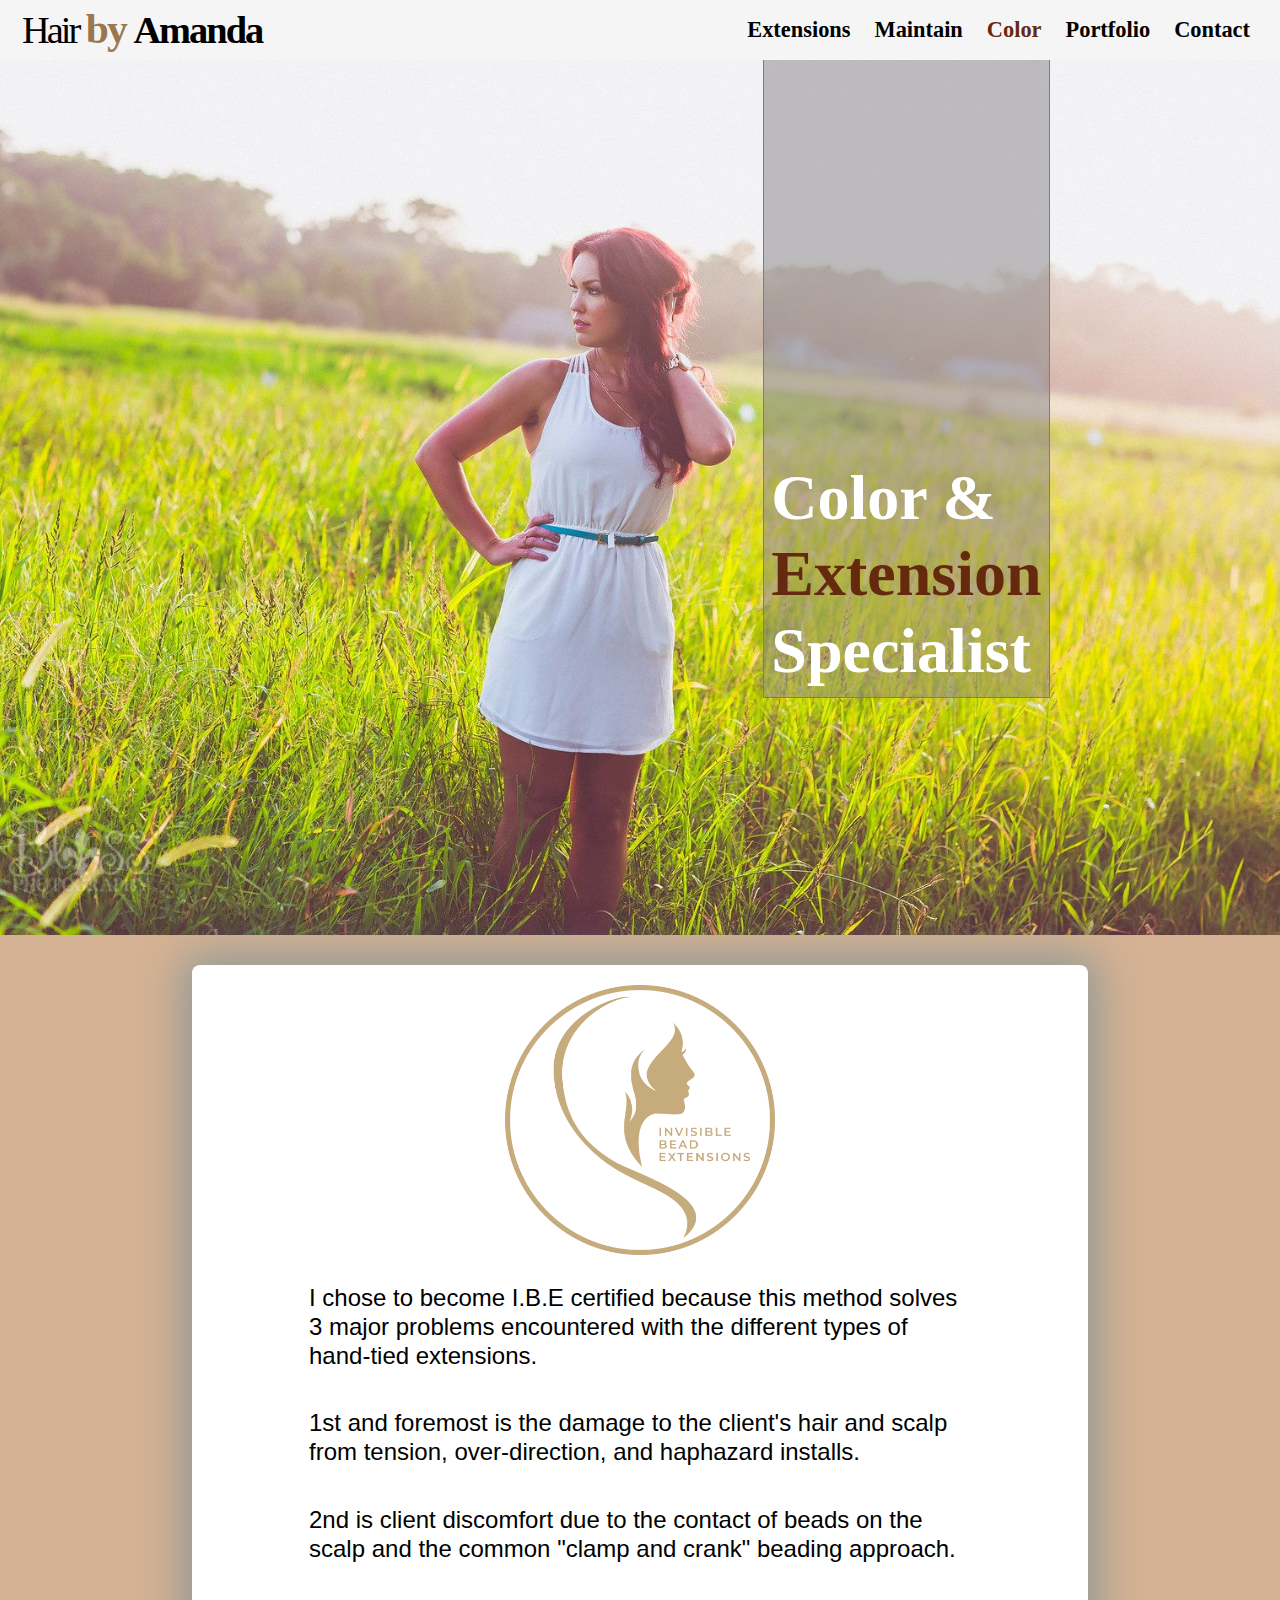
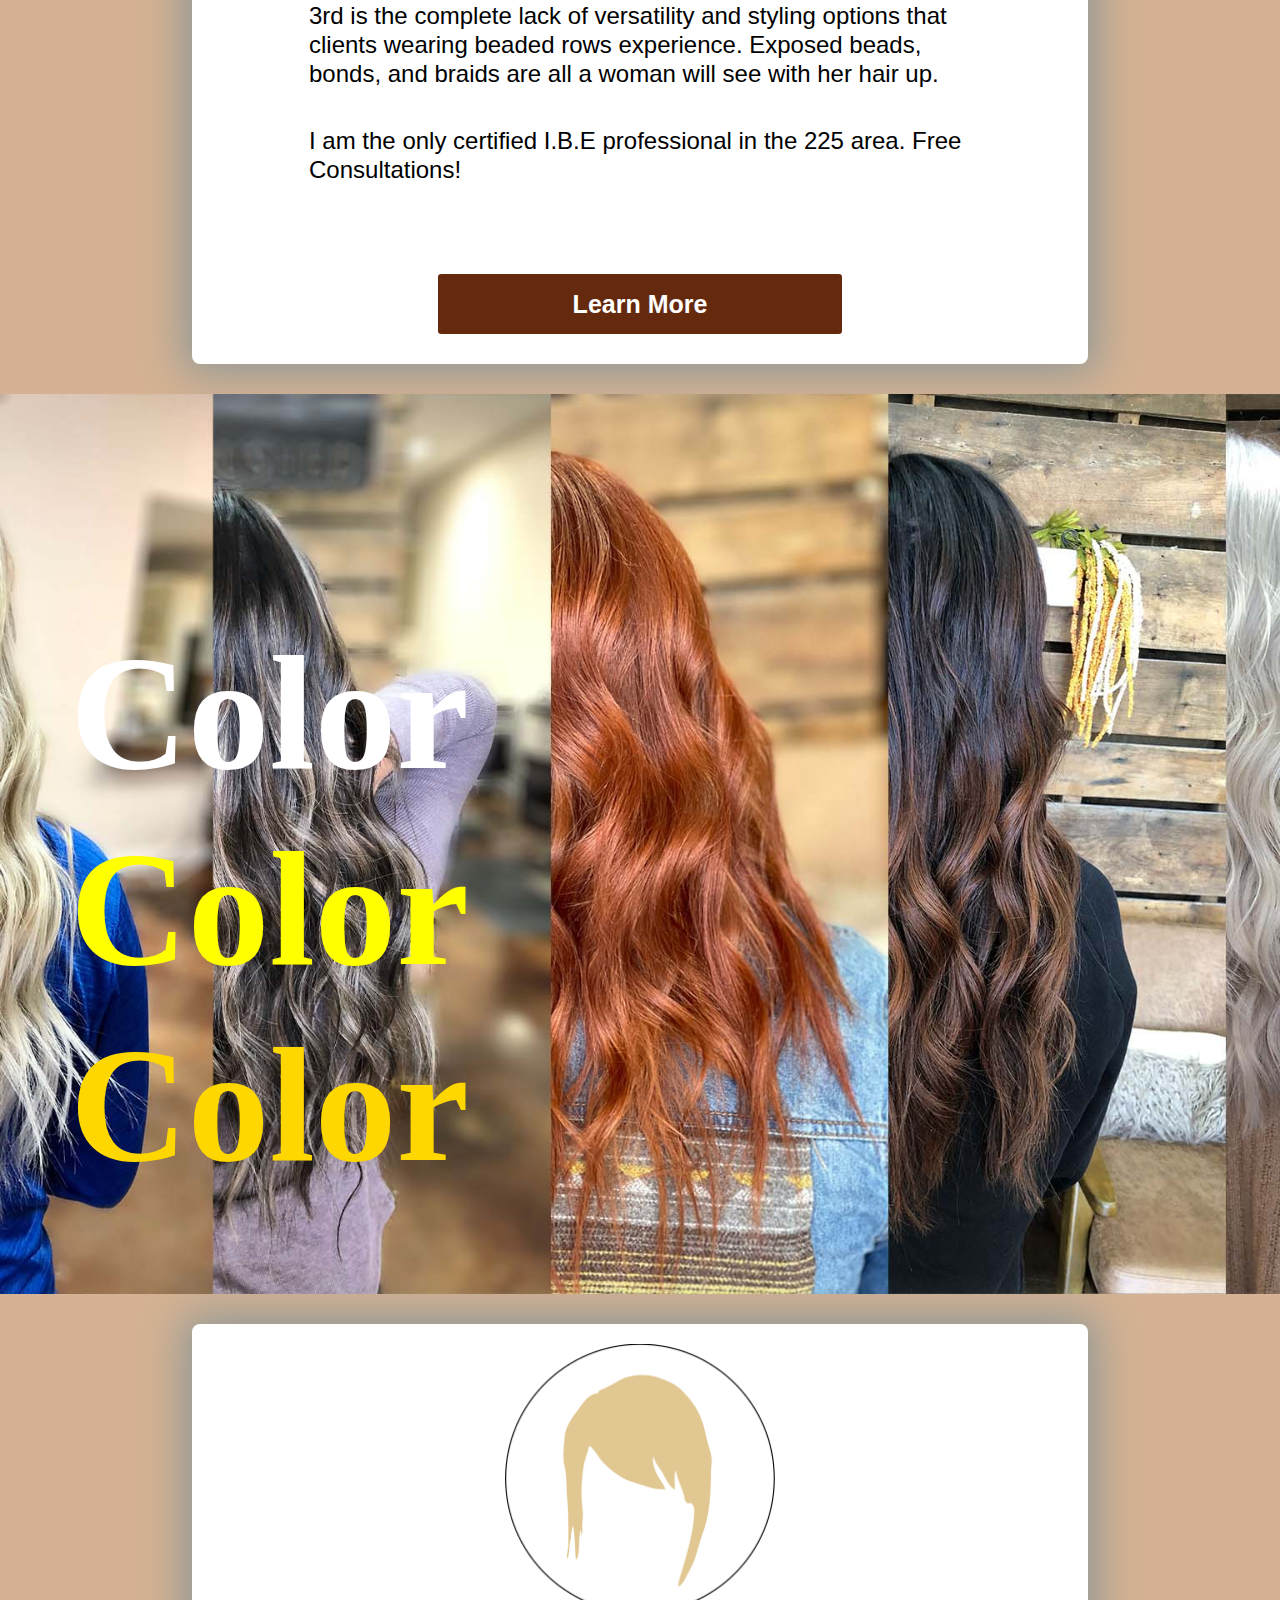
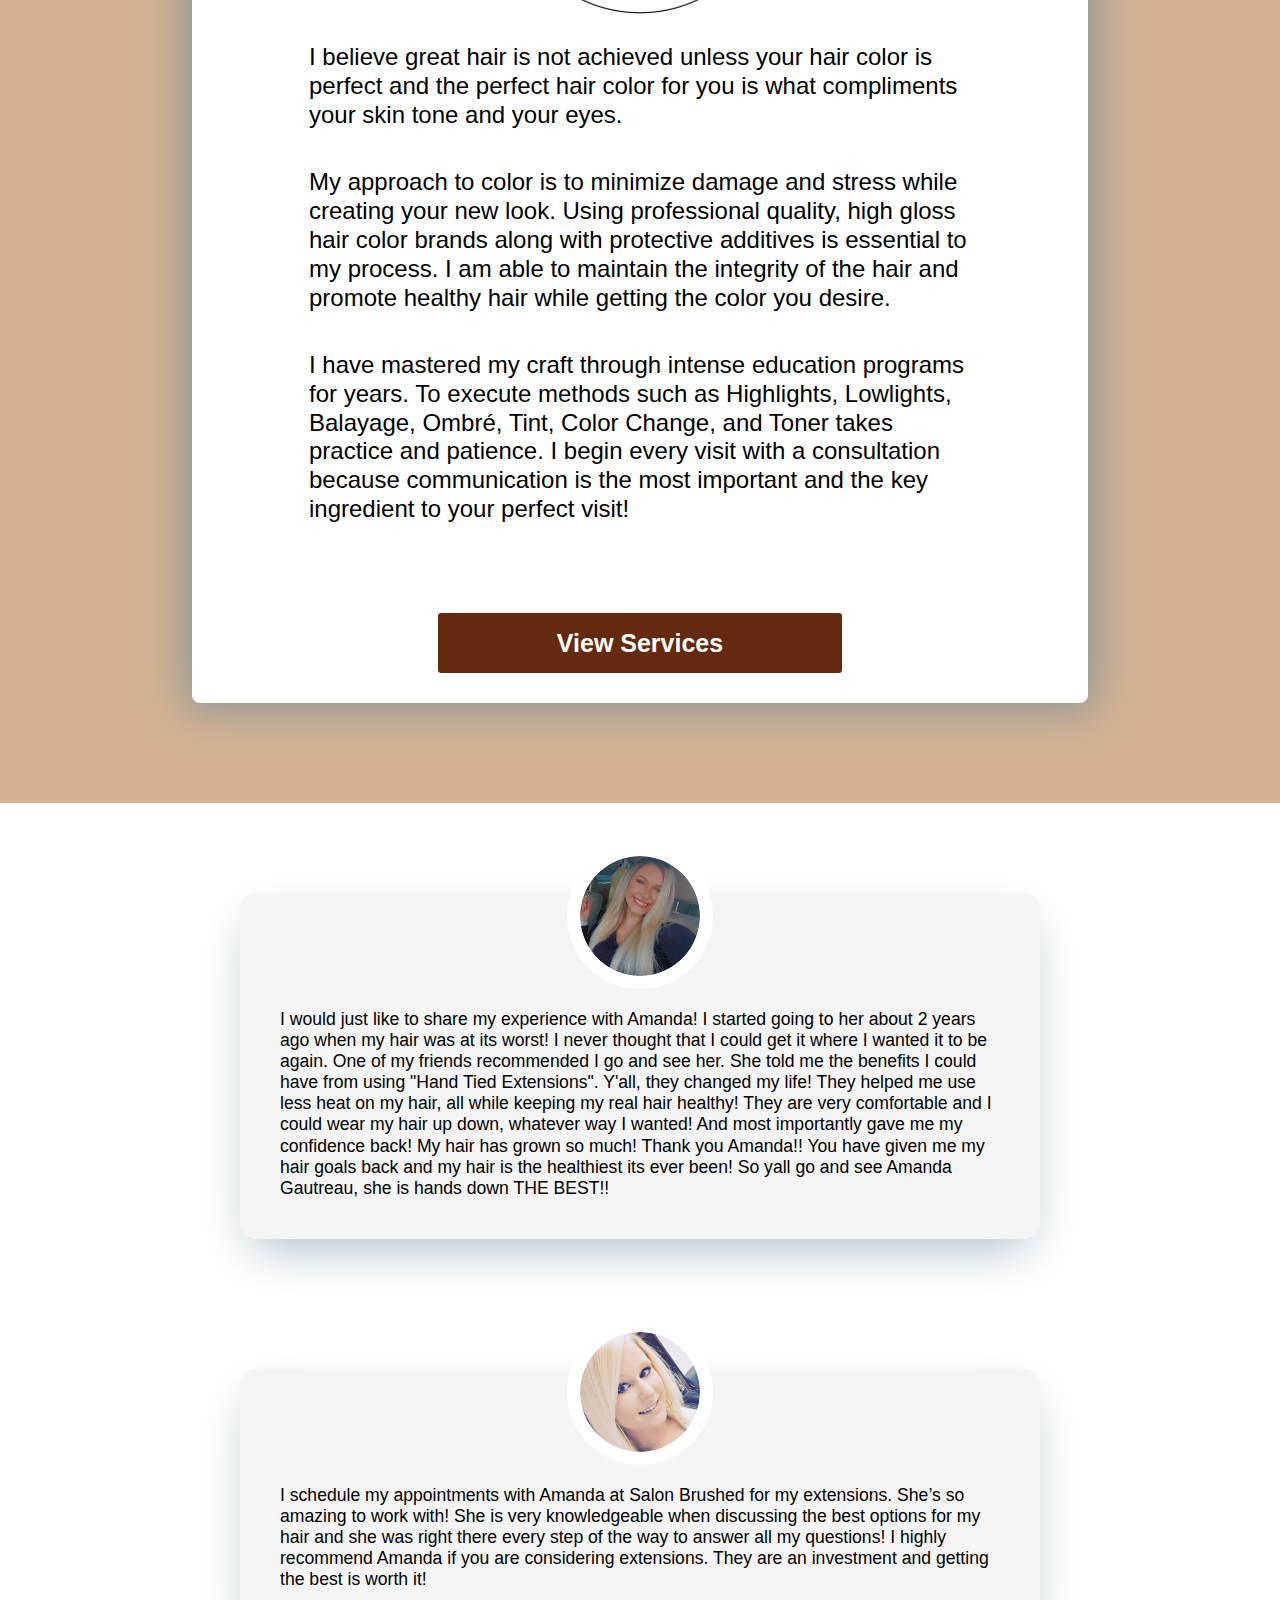
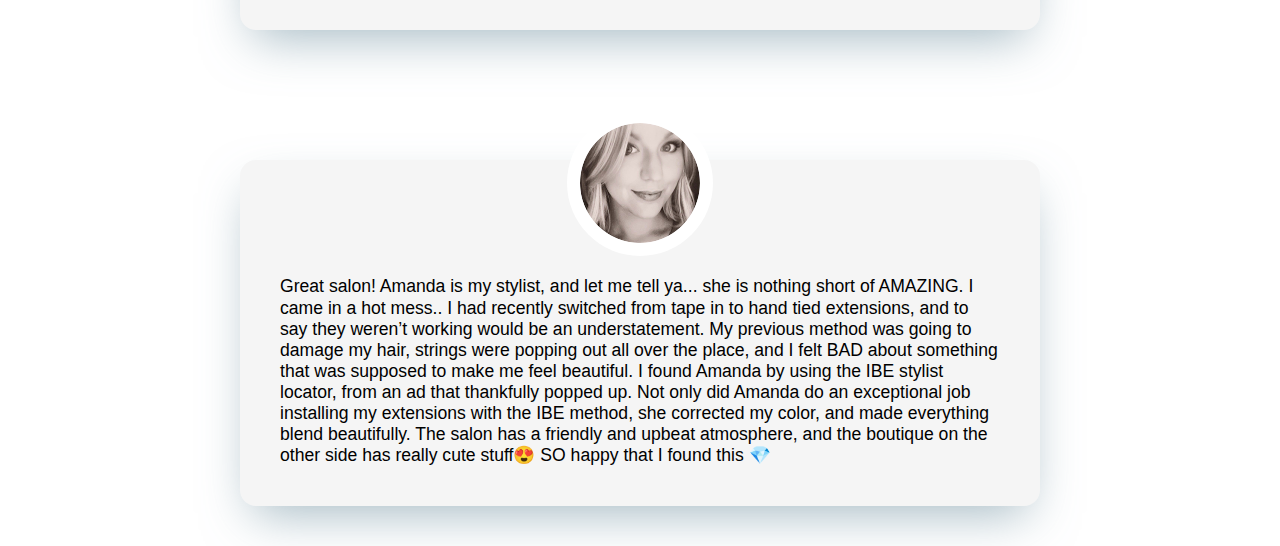
<file: index.html>
<!DOCTYPE html>
<html lang="en">
<head>
  <meta charset="UTF-8">
  <meta name="viewport" content="width=device-width, initial-scale=1.0">
  <title>Hair by Amanda Home</title>
  <link rel="stylesheet" media="screen and (min-width: 1001px)" href="widescreen.css">
  <link rel="stylesheet" media="screen and (max-width: 1000px)" href="smallscreen.css">
</head>
<body>
  <div class="navigation-bar">
    <div id="logo-text">
      <span id="hair-text">Hair</span>
      <span id="by-text"> by</span>
      <span id="name-text"> Amanda</span>
    </div>
    <!--This is hidden in smallscreen.css-->
    <div class="wide_drop-down_module">
      <ul id="wide_drop-down-links">
        <li><a href="./extensionsLink/extensions.html">Extensions</a></li>
        <li><a href="./maintain/maintain.html">Maintain</a></li> 
        <li ><a style="color: #652a0e;" href="./color/color.html">Color</a></li>
        <li><a href="./portfolio/portfolio.html">Portfolio</a></li>
        <li><a href="./contact/contact.html">Contact</a></li> 
      </ul>
    </div>
     <!--End of hidden-->
    <div id="drop-down-menu" onclick="activate()">
      <div id="drop-down-lines"></div>
      <div id="drop-down-line-middle"></div>
      <div id="drop-down-lines"></div>
    </div>
    <div id="drop-down_open-x-shape" onclick="deActivate()">
      <div id="diagnal-line-one">
        <div id="diagnal-line-two"></div>
      </div>
    </div>
  </div>
  <main>
    <div class="drop-down_open-overlay">
      <div class="drop-down_module">
        <ul id="drop-down-links">
          <li><a href="./extensionsLink/extensions.html">Extensions</a></li>
          <li><a href="./maintain/maintain.html">Maintain</a></li> 
          <li><a href="./color/color.html">Color</a></li>
          <li><a href="./portfolio/portfolio.html">Portfolio</a></li>
          <li><a href="./contact/contact.html">Conact</a></li> 
        </ul>
      </div>
    </div>
    <div class="landing-page-wrapper">
      <div class="landing-page-strip">
        <div class="landing-page-strip_words">
          <div id="color"><h1>Color &</h1></div>
          <div id="extensions"><h1>Extension</h1></div>
          <div id="specialist"><h1>Specialist</h1></div>
        </div>
      </div>
    </div>
    <div class="ibe-page-wrapper">
      <div class="white-modal">
        <div class="white-modal_content-wrapper">
          <div id="white-modal-logo">
            <img src="./assets/invisible_bead.png" id="white-modal_img"/>
          </div>
          <div id="white-modal_info">
          <p>I chose to become I.B.E certified because this method solves 3 major problems encountered with the different types of hand-tied extensions.</p>
            <br>
            <p>1st and foremost is the damage to the client's hair and scalp from tension, over-direction, and haphazard installs.</p>
            <br>
            <p> 2nd is client discomfort due to the contact of beads on the scalp and the common "clamp and crank" beading approach.</p>
            <br>
            <p> 3rd is the complete lack of versatility and styling options that clients wearing beaded rows experience. Exposed beads, bonds, and braids are all a woman will see with her hair up.</p>
            <br>
            <p>I am the only certified I.B.E professional in the 225 area. Free Consultations!</p>
          </div>
          <a href="extensionsLink/extensions.html" id="white-modal_button">Learn More</a>
        </div>
      </div>
    </div>
    <div class="color-page_wrapper">
      <div class="color-words_wrapper">
        <div id="boxOne"></div>
        <div id="boxTwo">
          <div class="color-top"><h1>Color</h1></div>
          <div class="color-mid"><h1>Color</h1></div>
          <div class="color-bottom"><h1>Color</h1></div>
        </div>
      </div>
    </div>
    <div class="color-info_wrapper">
      <div class="white-modal">
        <div class="white-modal_content-wrapper">
          <div id="white-modal-image">
            <img src="./assets/icon-hair-blonde.png" id="white-modal_img"/>
          </div>
          <div id="white-modal_info">
            <p>
              I believe great hair is not achieved unless your hair color 
              is perfect and the perfect hair color for you is what compliments 
              your skin tone and your eyes.
            </p>​
            <p>My approach to color is to minimize damage and stress while 
              creating your new look. Using professional quality, high gloss hair 
              color brands along with protective additives is essential to my process. 
              I am able to  maintain the integrity of the hair and promote healthy 
              hair while getting the color you desire.
            </p></br>
            <p> 
              I have mastered my craft through intense education programs for years. 
              To execute methods such as Highlights, Lowlights, Balayage, Ombré, Tint, 
              Color Change, and Toner takes practice and patience. I begin every visit 
              with a consultation because communication is the most important and the key 
              ingredient to your perfect visit!
            </p>
          </div>
          <a href="./color/color.html" id="white-modal_button">View Services</a>
        </div>
      </div>
    </div>
    <div class="testimonial">
      <div class="review-1">
        <img src="./assets/review-1.png"/>
        <p1>
          I would just like to share my experience with Amanda! I started going to her 
          about 2 years ago when my hair was at its worst! I never thought that I could get 
          it where I wanted it to be again. One of my friends recommended I go and see her. 
          She told me the benefits I could have  from using "Hand Tied Extensions". 
          Y'all, they changed my life! They helped me use less heat on my hair, all 
          while keeping my real hair healthy! They are very comfortable and I could 
          wear my hair up down, whatever way I wanted! And most importantly gave me my 
          confidence back! My hair has grown so much! Thank you Amanda!! You have given 
          me my hair goals back and my hair is the healthiest its ever been!
          So yall go and see Amanda Gautreau, she is hands down THE BEST!!
        </p1>
      </div>
      <div class="review-1">
        <img src="./assets/review-2.png"/>
        <p1>
          I schedule my appointments with Amanda at Salon Brushed for my extensions. 
          She’s so amazing to work with! She is very knowledgeable when discussing 
          the best options for my hair and she was right there every step of the way 
          to answer all my questions! I highly recommend Amanda if you are considering 
          extensions. They are an investment and getting the best is worth it!
        </p1>
      </div>
      <div class="review-1">
        <img src="./assets/review-3.png"/>
        <p1>Great salon! Amanda is my stylist, and let me tell ya... she is nothing short of AMAZING. I came in a hot mess.. I had recently switched from tape in to hand tied extensions, and to say they weren’t working would be an understatement. My  previous method was going to damage my hair, strings were popping out all over the place, and I felt BAD about something that was supposed to make me feel beautiful. I found Amanda by using the IBE stylist locator, from an ad that thankfully popped up. Not only did Amanda do an exceptional job installing my extensions with the IBE method, she corrected my color, and made everything blend beautifully. The salon has a friendly and upbeat atmosphere, and the boutique on the other side has really cute stuff😍 SO happy that I found this 💎</p1>
      </div>
    </div>
  </main>
<script src="dropdown-menu.js"></script>
</body>
</html>
</file>
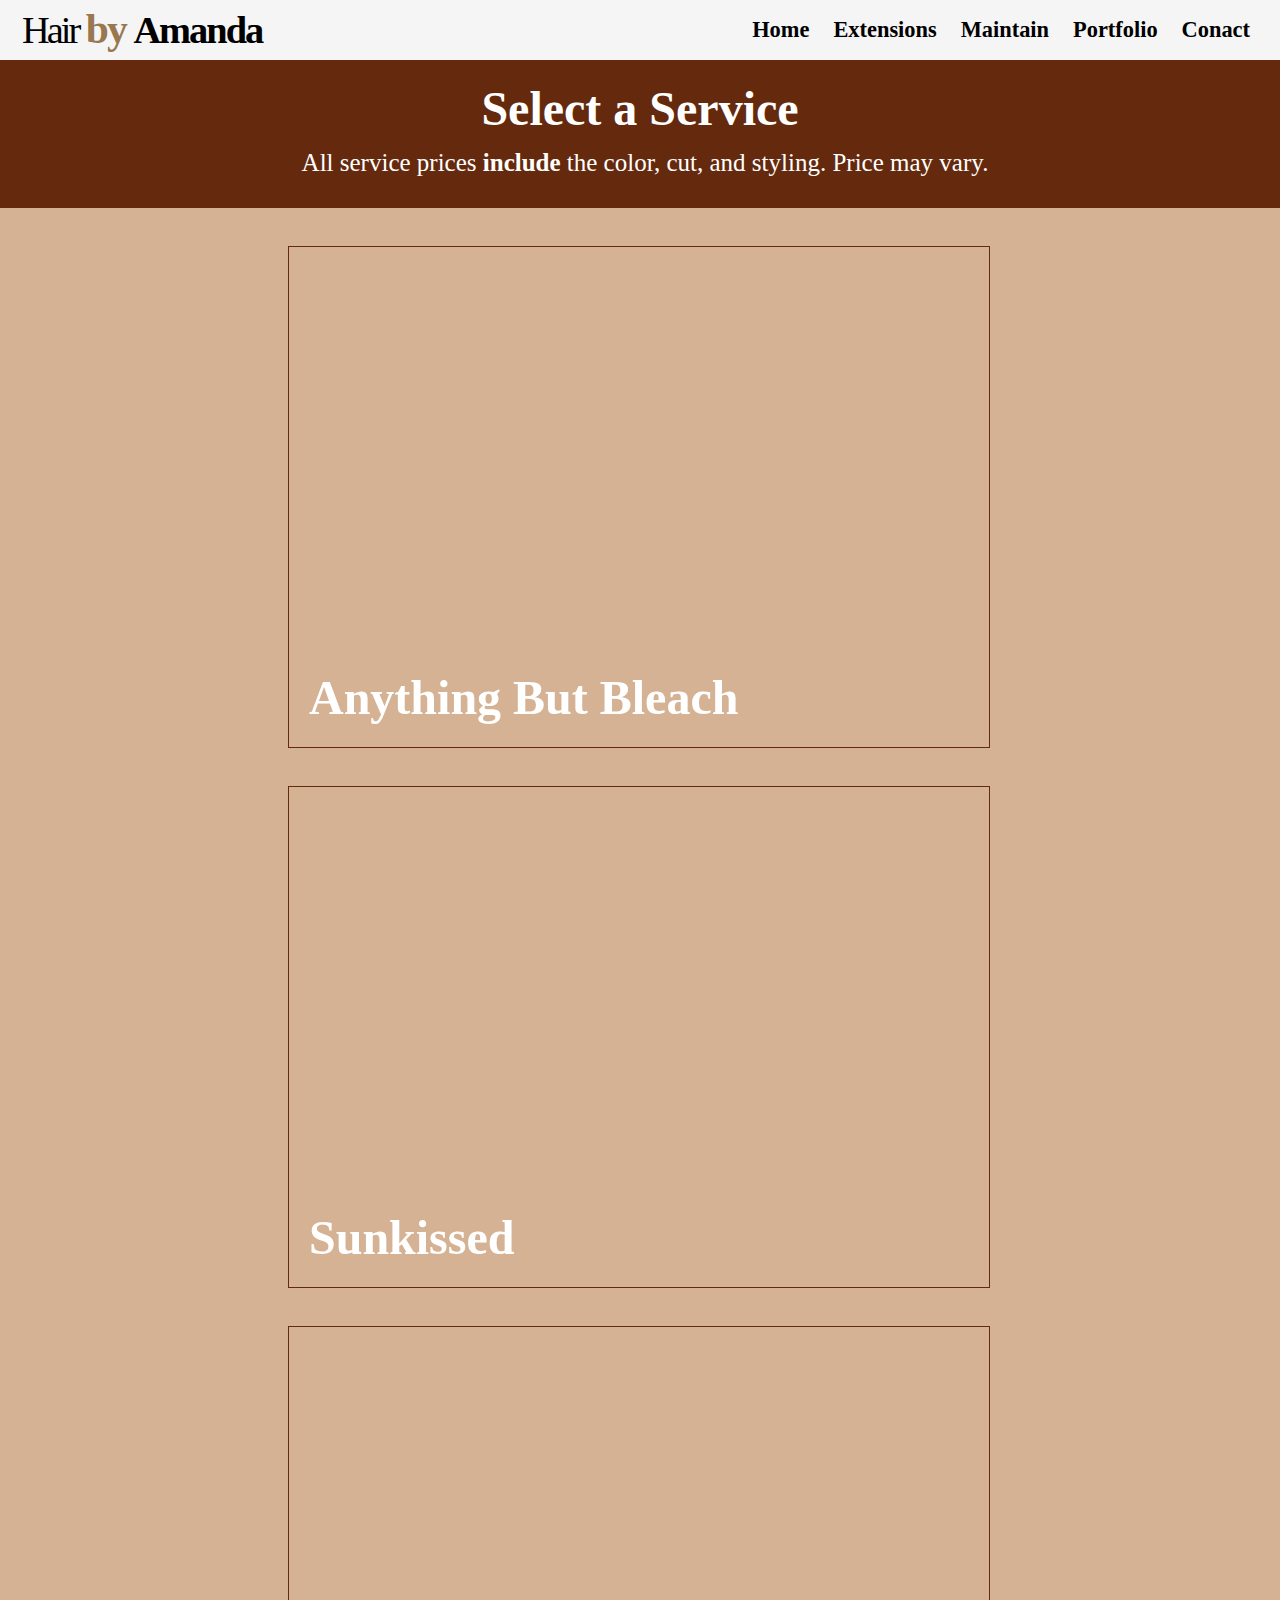
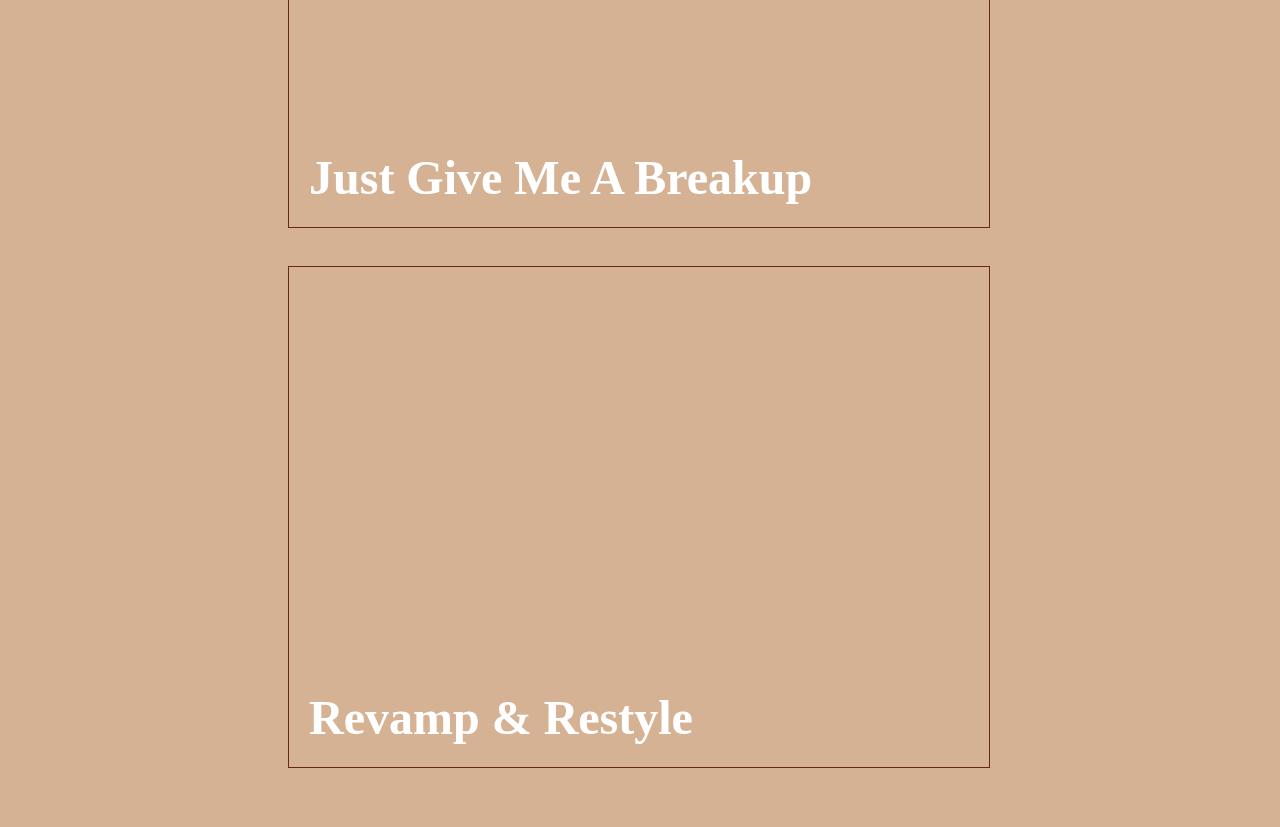
<file: color/color.html>
<!DOCTYPE html>
<html lang="en">
<head>
  <meta charset="UTF-8">
  <meta name="viewport" content="width=device-width, initial-scale=1.0">
  <link rel="stylesheet" media="screen and (min-width: 901px)" href="colorWide.css">
  <link rel="stylesheet" media="screen and (max-width: 900px)" href="color.css">
  <title>Portfolio</title>
</head>
<body>
  <div class="navigation-bar">
    <div id="logo-text" onclick="goHome()">
      <span id="hair-text">Hair</span>
      <span id="by-text"> by</span>
      <span id="name-text"> Amanda</span>
    </div>
     <!--This is hidden in smallscreen.css-->
     <div class="wide_drop-down_module">
      <ul id="wide_drop-down-links">
        <li><a href="../index.html">Home</a></li>
        <li><a href="../extensionsLink/extensions.html">Extensions</a></li>
        <li><a href="../maintain/maintain.html">Maintain</a></li> 
        <li><a href="../portfolio/portfolio.html">Portfolio</a></li>
        <li><a href="../contact/contact.html">Conact</a></li> 
      </ul>
    </div>
     <!--End of hidden-->
    <div id="drop-down-menu" onclick="activate()">
      <div id="drop-down-lines"></div>
      <div id="drop-down-line-middle"></div>
      <div id="drop-down-lines"></div>
    </div>
    <div id="drop-down_open-x-shape" onclick="deActivate()">
      <div id="diagnal-line-one">
        <div id="diagnal-line-two"></div>
      </div>
    </div>
  </div>
  <div id="main">
    <div class="drop-down_open-overlay">
      <div class="drop-down_module">
        <ul id="drop-down-links">
          <li><a href="../index.html">Home</a></li>
          <li><a href="../extensionsLink/extensions.html">Extensions</a></li>
          <li><a href="../maintain/maintain.html">Maintain</a></li> 
          <li><a href="../portfolio/portfolio.html">Portfolio</a></li>
          <li><a href="../contact/contact.html">Conact</a></li> 
        </ul>
      </div>
    </div>
  </div>
  <main>
    <div class="color-homepage_wrapper">
      <div class="title-block">
        <h2>Select a Service</h2>
        <p>All service prices <strong>include</strong> the color, cut, and styling. Price may vary.</p>
      </div>
      <div class="options_wrapper">
        <div class="hidden-box">
        <p>
          Perfect for the beach babes that love low maintenance. Think
          gray blending, glosses, and root smudges to keep your color looking
          fresh without adding highlights. <br/>
        </p>
        <p><strong>Includes:</strong> Bleach-less color service, trim or treatment & blowout with style</p>
          <p2 id="price">Starting at $180</p2 id="price">
          <div id="colorCards"><h1>Anything But Bleach</h1></div>
        </div>
        <div class="hidden-box">
          <p>
            Customized highlighting service to brighten color and refresh dimension. Not intended
            to correct or change color, but to maintain and enhance what has already been created <br/>
          </p>
          <p><strong>Includes:</strong>Highlights, gloss, trim or treatment, and blowout with style</p>
            <p2 id="price">Starting at $225</p2 id="price">
          <div id="colorCards"><h1>Sunkissed</h1></div>
        </div>
        <div class="hidden-box">
          <p>
            This is the perfect package for someone needing some coverage with a little
            pop of highlighting around your face and part to help soften your grow out.
          </p>
          <p><strong>Includes:</strong> Touch-up color services, face framing highlights, gloss, trim or treatment, blowout with style</p>
            <p2 id="price">Starting at $225</p2 id="price">
          <div id="colorCards"><h1>Just Give Me A Breakup</h1></div>
        </div>
        <div class="hidden-box">
          <p>
            Transformative color application to give you the all time makeover. Ideal when wanting
            an ultimate change or maximum brightness 
          </p>
          <p><strong>Includes:</strong>Maximum blonding or dimensional color/lightening, root smudge, gloss, trim or treatment, and blowout with style</p>
            <p2 id="price">Starting at $360</p2 id="price">
          <div id="colorCards"><h1>Revamp & Restyle</h1></div>
        </div>
      </br>
      </div>
    </div>
  </main>
  <script src="color.js"></script>
  <script src="../dropdown-menu.js"></script>
</body>
</html>
</file>
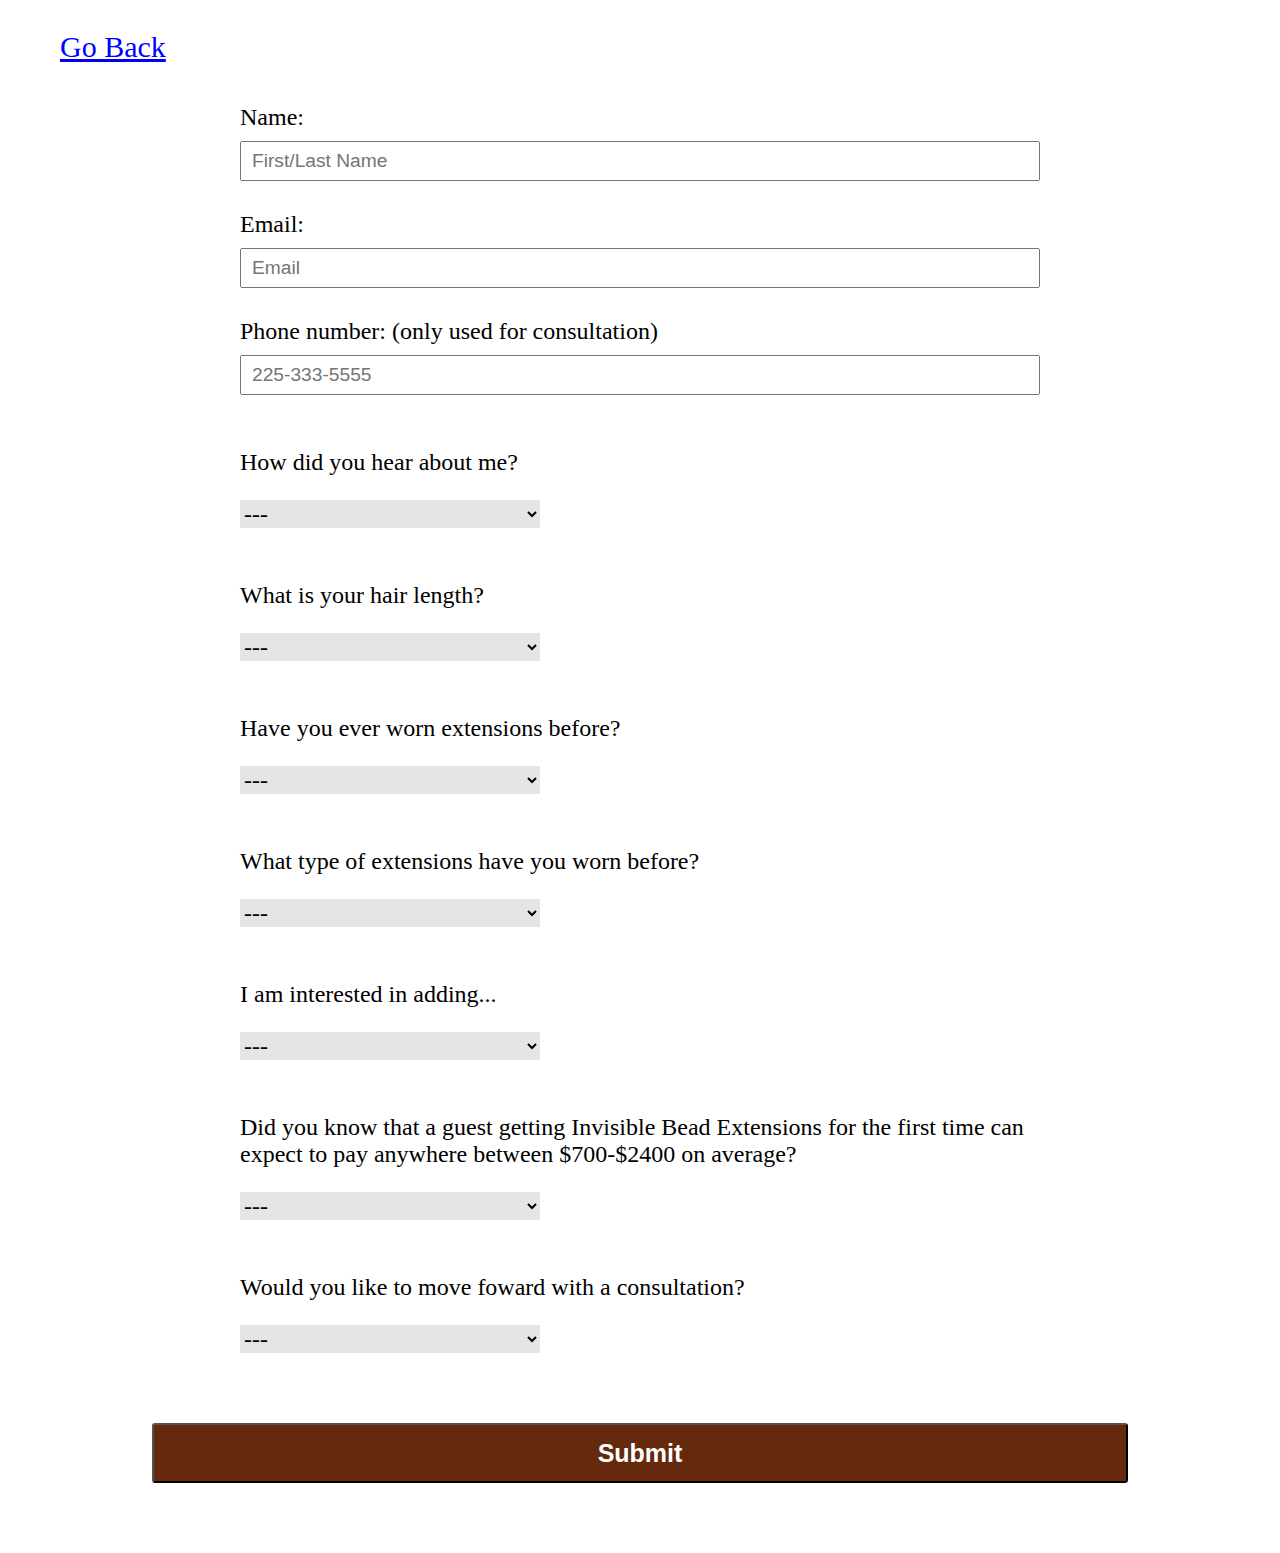
<file: form/form.html>
<!DOCTYPE html>
<html lang="en">
  <head>
    <meta charset="UTF-8" />
    <meta http-equiv="X-UA-Compatible" content="IE=edge" />
    <meta name="viewport" content="width=device-width, initial-scale=1.0" />
    <link rel="stylesheet" href="form.css" />
    <title>Hair by Amanda</title>
  </head>
  <body>
  <a class="go-back" href="../extensionsLink/extensions.html">Go Back</a>
      <form action="POST" data-netlify="true">
        <div>
          <label for="name">
            Name:
            <input
              name="first-name"
              id="name"
              type="text"
              placeholder="First/Last Name"
              required
            />
          </label>
        </div>
        <div>
          <label for="Email">
            Email:
            <input
              name="Email"
              id="email"
              type="email"
              placeholder="Email"
              required
            />
          </label>
        </div>
        <div>
          <label for="Contact Number">
            Phone number: (only used for consultation)
            <input
              type="tel"
              name="Contact Number"
              id="phone"
              placeholder="225-333-5555"
              pattern="[0-9]{3}-[0-9]{3}-[0-9]{4}"
              required
            />
          </label>
        </div>
        <div>
          <label for="How did you hear about me?">
            <p>How did you hear about me?</p>
            <select id="marketing" name="How did you hear about me?" required>
              <option value="">---</option>
              <option value="Google">Google</option>
              <option value="Facebook">Facebook</option>
              <option value="Insta">Instagram</option>
              <option value="IBE">IBE Website</option>
              <option value="Other">Other</option>
            </select>
          </label>
        </div>
        <div>
          <label for="What is your hair length?">
            <p>What is your hair length?</p>
            <select id="hair-length" name="What is your hair length?" required>
              <option value="">---</option>
              <option value="Above my shoulders">Above my shoulders</option>
              <option value="To my shoulders">To my shoulders</option>
              <option value="To my back">To my back</option>
            </select>
          </label>
        </div>
        <div>
          <label for="Have you ever worn extensions before?">
            <p>Have you ever worn extensions before?</p>
            <select name="Have you ever worn extensions before?" required>
              <option value="">---</option>
              <option value="Yes">Yes</option>
              <option value="No">No</option>
            </select>
          </label>
        </div>
        <div>
          <label for="What type of extensions have you worn before?">
            <p>What type of extensions have you worn before?</p>
            <select
              name="What type of extensions have you worn before?"
              required
            >
            <option value="">---</option>
              <option value="None">None</option>
              <option value="Fusion">Fusion</option>
              <option value="Clip">Clip</option>
              <option value="Tape">Tape</option>
              <option value="Sew-in">Sew-in</option>
            </select>
          </label>
        </div>
        <div>
          <label for="I am interested in adding">
            <p>I am interested in adding...</p>
            <select name="I am interested in adding" required>
              <option value="">---</option>
              <option value="Volume">Volume</option>
              <option value="Length">Length</option>
              <option value="Volume & Length">Volume & Length</option>
            </select>
          </label>
        </div>
        <div>
          <label for="Did you know the price?">
            <p>
              Did you know that a guest getting Invisible Bead Extensions for
              the first time can expect to pay anywhere between $700-$2400 on
              average?
            </p>
            <select name="Did you know the price?" required>
              <option value="">---</option>
              <option value="No, I was not aware I would like to wait.">
                No, I was not aware I would like to wait.
              </option>
              <option value="Yes, I am aware I would like to move foward.">
                Yes, I am aware I would like to move foward.
              </option>
            </select>
          </label>
        </div>
        <div>
          <label for="Would you like to move foward with a consultation?">
            <p>Would you like to move foward with a consultation?</p>
            <select name="Have you ever worn extensions before?" required>
              <option value="">---</option>
              <option value="">Yes</option>
              <option value="">No</option>
            </select>
          </label>
        </div>
        <button type="submit">Submit</button>
      </form>
    </main>
  </body>
</html>
</file>
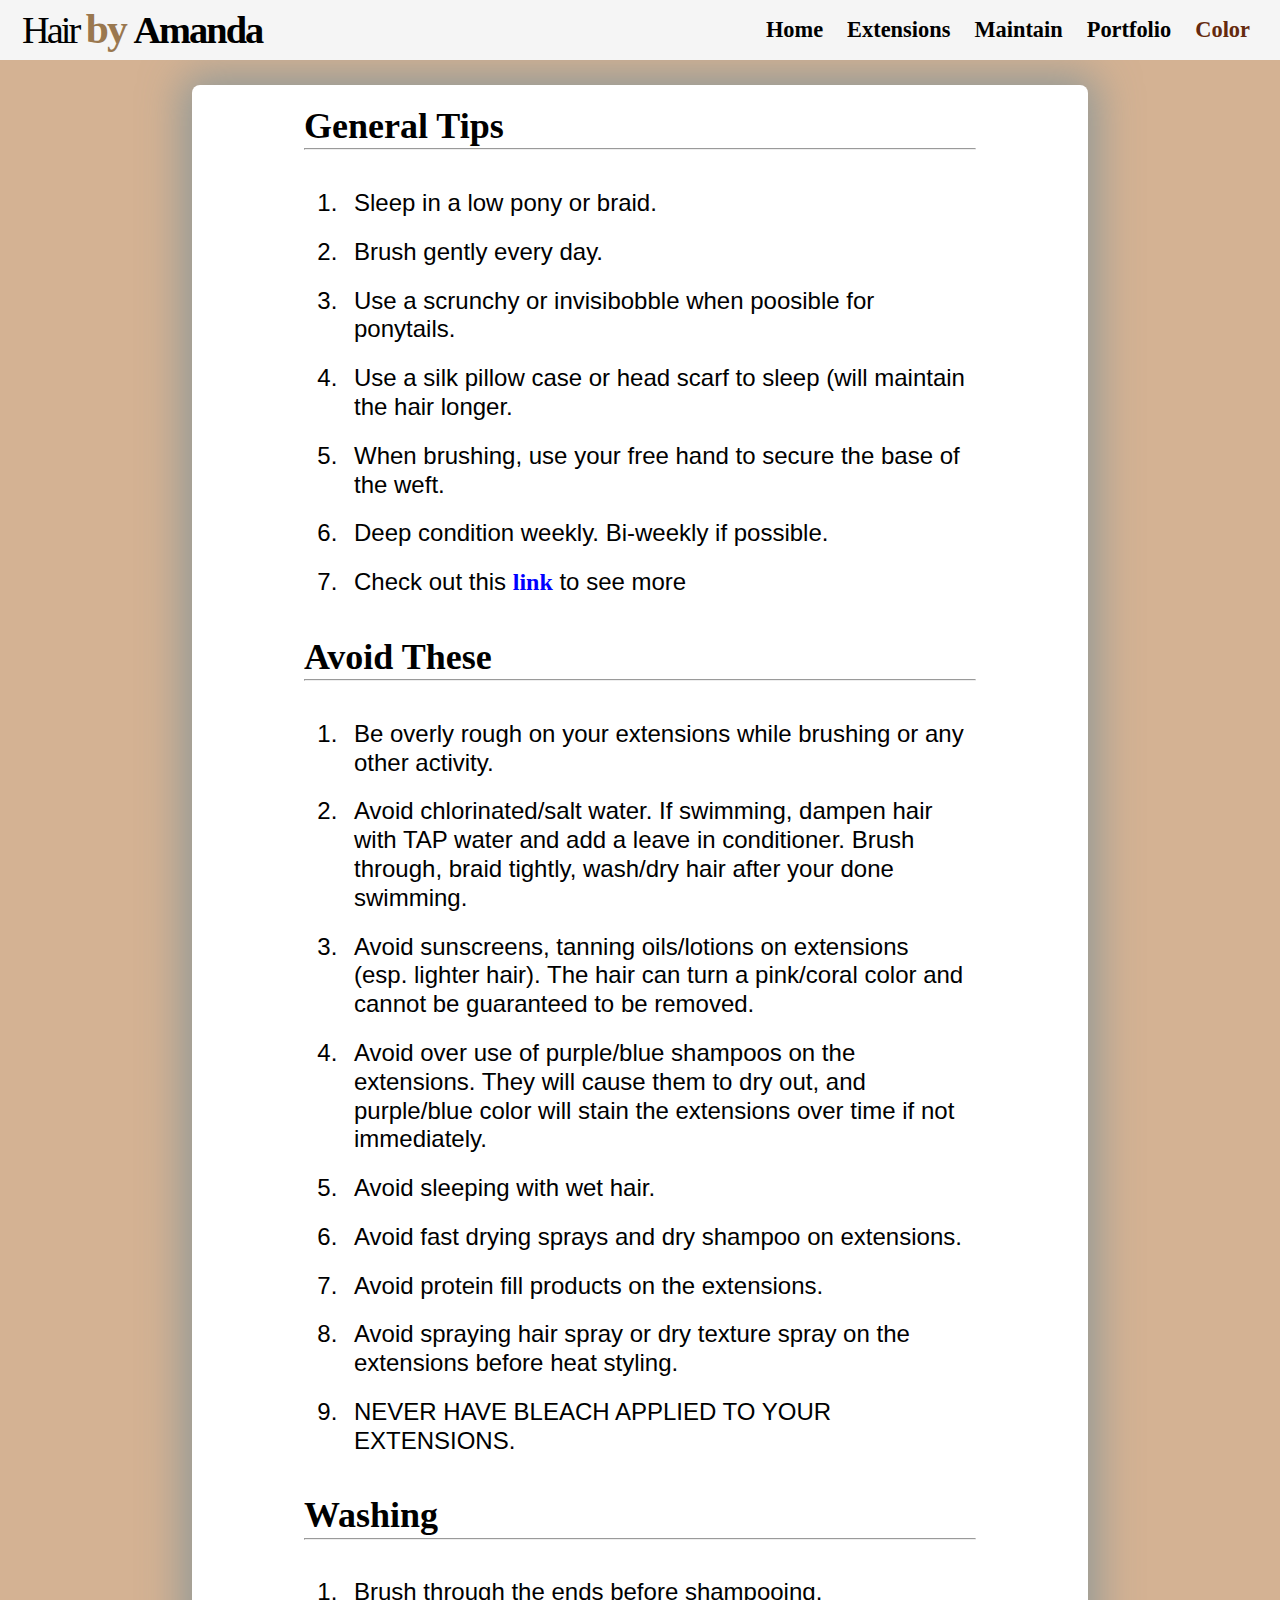
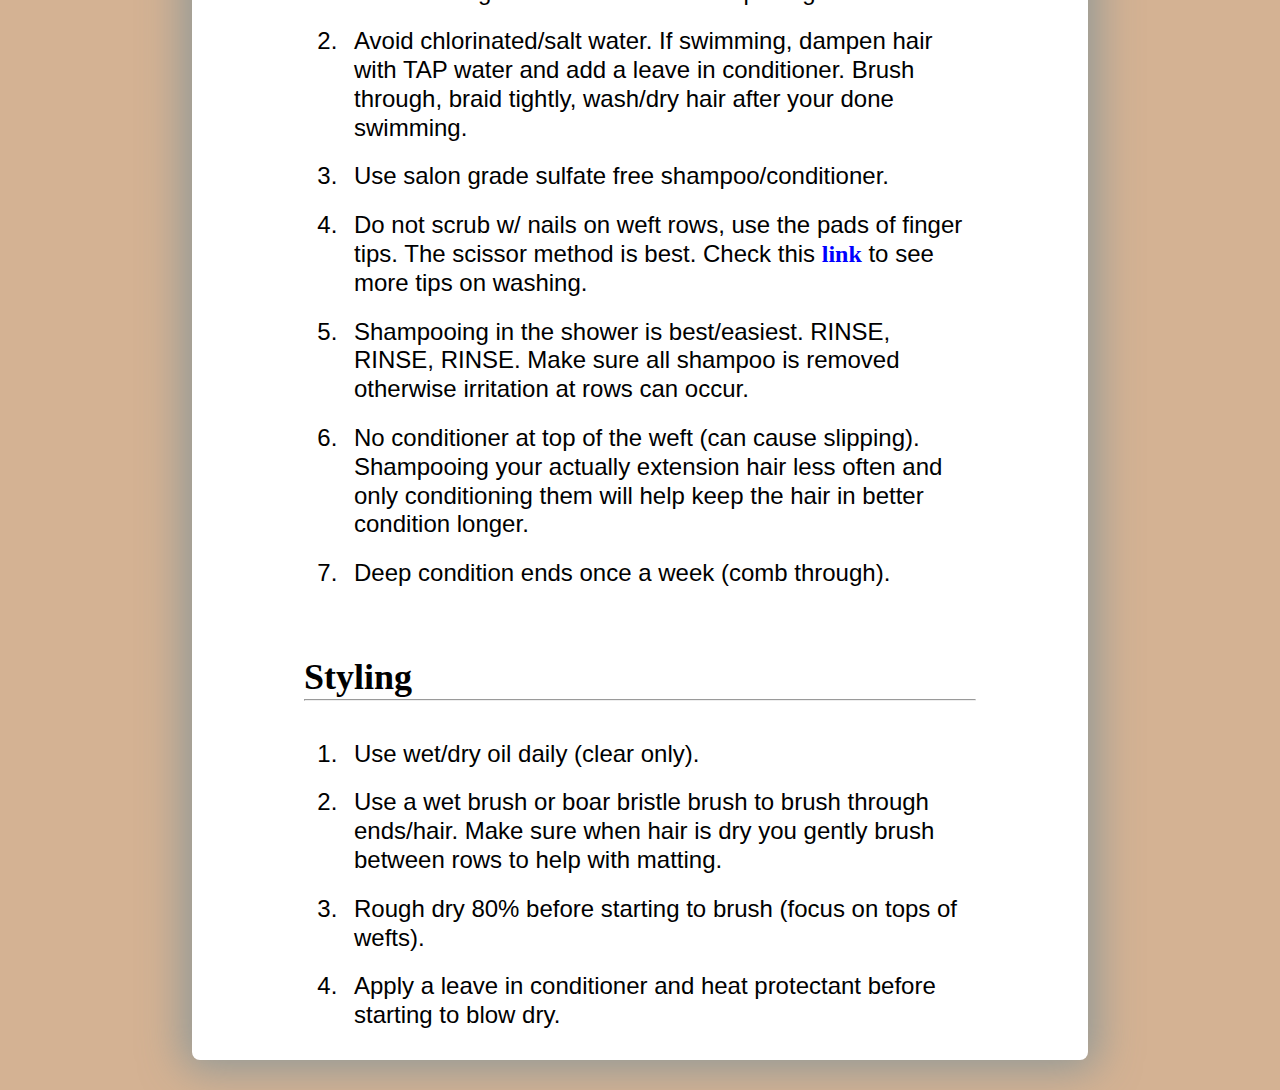
<file: maintain/maintain.html>
<!DOCTYPE html>
<html lang="en">
<head>
  <meta charset="UTF-8">
  <meta name="viewport" content="width=device-width, initial-scale=1.0">
  <title>Maintain Amanda</title>
  <link rel="stylesheet" media="screen and (min-width: 901px)" href="maintainWide.css">
  <link rel="stylesheet" media="screen and (max-width: 900px)" href="maintain.css">
</head>
<body>
  <div class="navigation-bar">
    <div id="logo-text" onclick="goHome()">
      <span id="hair-text">Hair</span>
      <span id="by-text"> by</span>
      <span id="name-text"> Amanda</span>
    </div>
     <!--This is hidden in smallscreen.css-->
     <div class="wide_drop-down_module">
      <ul id="wide_drop-down-links">
        <li><a href="../index.html">Home</a></li>
        <li><a href="../extensionsLink/extensions.html">Extensions</a></li>
        <li><a href="../maintain/maintain.html">Maintain</a></li> 
        <li><a href="../portfolio/portfolio.html">Portfolio</a></li>
        <li ><a style="color: #652a0e;" href="../color/color.html">Color</a></li>
      </ul>
    </div>
     <!--End of hidden-->
    <div id="drop-down-menu" onclick="activate()">
      <div id="drop-down-lines"></div>
      <div id="drop-down-line-middle"></div>
      <div id="drop-down-lines"></div>
    </div>
    <div id="drop-down_open-x-shape" onclick="deActivate()">
      <div id="diagnal-line-one">
        <div id="diagnal-line-two"></div>
      </div>
    </div>
  </div>
  <main>
    <div class="drop-down_open-overlay">
      <div class="drop-down_module">
        <ul id="drop-down-links">
          <li><a href="../index.html">Home</a></li>
          <li><a href="../extensionsLink/extensions.html">Extensions</a></li>
          <li><a href="../maintain/maintain.html">Maintain</a></li> 
          <li><a href="../color/color.html">Color</a></li>
          <li><a href="../portfolio/portfolio.html">Portfolio</a></li>
        </ul>
      </div>
    </div>
    <div class="ibe-page-wrapper">
      <div class="white-modal">
        <div class="white-modal_content-wrapper">
          <div id="family-container">
   
          </div>
          <div id="white-modal_info">
            <h2>General Tips</h2>
          <hr></br>
            <ol>
              <li>Sleep in a low pony or braid.</li>
              <li>Brush gently every day.</li>
              <li>Use a scrunchy or invisibobble when poosible for ponytails.</li>
              <li>Use a silk pillow case or head scarf to sleep (will maintain the hair longer.</li>
              <li>When brushing, use your free hand to secure the base of the weft.</li>
              <li>Deep condition weekly. Bi-weekly if possible.</li>
              <li>Check out this <a href="https://youtu.be/XiLRM9_jt04" style="color: blue;">link</a> to see more </li>
            </ol>
          </br>
            <h2>Avoid These</h2>
            <hr></br>
              <ol>
                <li>Be overly rough on your extensions while brushing or any other activity.</li>
                <li>Avoid chlorinated/salt water. If swimming, dampen hair with TAP water and add a leave in conditioner. Brush through, braid tightly, wash/dry hair after your done swimming.</li>
                <li>Avoid sunscreens, tanning oils/lotions on extensions (esp. lighter hair). The hair can turn a pink/coral color and cannot be guaranteed to be removed.</li>
                <li>Avoid over use of purple/blue shampoos on the extensions. They will cause them to dry out, and purple/blue color will stain the extensions over time if not immediately.</li>
                <li>Avoid sleeping with wet hair.</li>
                <li>Avoid fast drying sprays and dry shampoo on extensions.</li>
                <li>Avoid protein fill products on the extensions.</li>
                <li>Avoid spraying hair spray or dry texture spray on the extensions before heat styling.</li>
                <li>NEVER HAVE BLEACH APPLIED TO YOUR EXTENSIONS.</li>
              </ol>
          </br>
          <h2>Washing</h2>
          <hr></br>
            <ol>
              <li>Brush through the ends before shampooing.</li>
              <li>Avoid chlorinated/salt water. If swimming, dampen hair with TAP water and add a leave in conditioner. Brush through, braid tightly, wash/dry hair after your done swimming.</li>
              <li>Use salon grade sulfate free shampoo/conditioner.</li>
              <li>Do not scrub w/ nails on weft rows, use the pads of finger tips. The scissor method is best. Check this <a href="https://youtu.be/nTJhz0t6n5k" style="color: blue;">link</a> to see more tips on washing.</li>
              <li>Shampooing in the shower is best/easiest. RINSE, RINSE, RINSE. Make sure all shampoo is removed otherwise irritation at rows can occur.</li>
              <li>No conditioner at top of the weft (can cause slipping). Shampooing your actually extension hair less often and only conditioning them will help keep the hair in better condition longer.</li>
              <li>Deep condition ends once a week (comb through).</li>
            </ol>
        </br>
          </br>
          <h2>Styling</h2>
          <hr></br>
            <ol>
              <li>Use wet/dry oil daily (clear only).</li>
              <li>Use a wet brush or boar bristle brush to brush through ends/hair. Make sure when hair is dry you gently brush between rows to help with matting.</li>
              <li>Rough dry 80% before starting to brush (focus on tops of wefts).</li>
              <li>Apply a leave in conditioner and heat protectant before starting to blow dry.</li>
            </ol>
          </div>
        </div>
      </div>
    </div>
  </main>
  <script src="../dropdown-menu.js"></script>
</body>
</html>
</file>
<file: widescreen.css>
* {
  margin: 0;
  line-height: 1.2;
  -webkit-font-smoothing: antialiased;
  -moz-osx-font-smoothing: grayscale;
}
:root {
  --main-color: #652a0e;
  --second-color: #9a784f;
}
/*Overflow classes*/
.wide_drop-down_module {
  flex: 1;
  display: flex;
  justify-content: flex-end;
  align-items: center;
  color: black;
  margin-right: 30px;
}
#wide_drop-down-links li {
  list-style: none;
  color: black;
  display: inline;
  padding-left: 20px;
}
#wide_drop-down-links li a {
  color: black;
  font-size: 1.4rem;
}
.drop-down_open-overlay {
  display: none;
}
/*End*/
body,
html {
  width: 100vw;
  height: 100vh;
  background-color: #d4b293;
  font-family: serif;
}
a {
  text-decoration: none;
  color: white;
  font-family: serif;
  font-weight: bold;
}
main {
  overflow: hidden;
  margin-top: 55px;
}
.navigation-bar {
  background: whitesmoke;
  z-index: 10;
  display: flex;
  justify-content: space-between;
  align-items: center;
  position: fixed;
  top: 0;
  width: 100%;
  height: 60px;
  overflow: hidden;
  font-size: 1rem;
}
/* Logo Tools*/
#logo-text {
  margin: 10px;
  margin-left: 22px;
  margin-bottom: 10px;
  letter-spacing: -2px;
  font-size: 2.4rem;
}
#logo-text:hover {
  cursor: pointer;
}
#by-text {
  color: var(--second-color);
  font-weight: 900;
  font-size: 2.6rem;
}
#hair-text {
  letter-spacing: -3px;
}
#name-text {
  font-weight: 600;
}
/*Landing page Tools*/
.landing-page-wrapper {
  display: flex;
  justify-content: flex-end;
  height: 100vh;
  width: 100vw;
  background-image: url("./assets/light_pose.jpg");
  background-color: #cccccc;
  background-position: center;
  background-repeat: no-repeat;
  background-size: cover;
  margin-top: -20px;
}
.landing-page-strip {
  display: flex;
  height: 100%;
  margin-right: 18%;
  color: white;
}
.landing-page-strip_words {
  background: rgba(134, 130, 134, 0.5);
  display: flex;
  flex-direction: column;
  justify-content: flex-end;
  height: 72vh;
  width: 100%;
  padding: 7px;
  border: var(--second-color) solid thin;
  border-top: none;
  font-family: serif;
  font-weight: bold;
  font-size: 2rem;
}
#extensions {
  color: var(--main-color);
}
/*Page Two Tools*/
.ibe-page-wrapper {
  background-color: #d4b293;
  display: flex;
  justify-content: center;
  align-items: center;
  height: 100%;
  padding-top: 30px;
  padding-bottom: 30px;
}
.white-modal {
  background: white;
  display: flex;
  flex-direction: column;
  height: auto;
  width: 70%;
  max-width: 900px;
  box-shadow: hsla(200, 20%, 50%, 0.6) 0px 0px 40px 10px;
  border-radius: 0.5rem;
}
.white-modal_content-wrapper {
  display: flex;
  flex-direction: column;
  align-items: center;
  font-family: sans-serif;
}
#white-modal_img {
  object-fit: contain;
  width: 30vw;
  height: 30vh;
  padding-top: 20px;
  max-width: 800px;
  max-height: 800px;
}
#white-modal_info {
  width: 75%;
  margin-left: 70px;
  margin-right: 70px;
  padding: 20px;
  font-size: 1.5rem;
  text-align: left;
  font-family: sans-serif;
}
#white-modal_info > p {
  margin: 5px;
}
#white-modal_button {
  background-color: var(--main-color);
  color: white;
  height: 60px;
  width: 45%;
  margin-top: 5vw;
  margin-bottom: 30px;
  display: flex;
  align-items: center;
  justify-content: center;
  border-radius: 0.2rem;
  font-size: 25px;
  font-weight: 700;
  text-align: center;
  text-decoration: none;
  font-family: sans-serif;
}
#white-modal_button:hover {
  cursor: pointer;
}
#white-modal_button:focus {
  outline: none;
}
#white-modal_button:active {
  background-color: ivory;
}
/*Colors pages Link*/
.color-page_wrapper {
  display: flex;
  flex-direction: column;
  height: 100vh;
  width: 100vw;
  background-image: url("./assets/bgwide.jpg");
  background-color: #cccccc;
  background-position: center;
  background-repeat: no-repeat;
  background-size: cover;
}
.color-words_wrapper {
  height: 90vh;
  width: 100vh;
  display: flex;
  flex-direction: column;
}
#boxOne {
  flex: 1;
}
#boxTwo {
  flex: 1;
  display: flex;
  flex-direction: column;
  font-weight: bold;
  font-size: 5.1rem;
}
.color-top,
.color-mid,
.color-bottom {
  flex: 1;
  margin-left: 70px;
}
.color-top {
  color: white;
}
.color-mid {
  color: yellow;
}
.color-bottom {
  color: gold;
}
.color-info_wrapper {
  background-color: #d4b293;
  display: flex;
  justify-content: center;
  align-items: center;
  height: 100%;
  width: 100%;
  padding-top: 30px;
  padding-bottom: 100px;
}
#white-modal_img-2 {
  object-fit: contain;
  width: 60vw;
  height: 40vh;
  padding-top: 10px;
}
/*Testomonial Tools*/
.testimonial {
  display: flex;
  flex-direction: column;
  justify-content: center;
  align-items: center;
  background: white;
}
.review-1 {
  display: flex;
  flex-direction: column;
  justify-content: center;
  align-items: center;
  background: whitesmoke;
  margin: 40px;

  border-radius: 1em;
  box-shadow: hsla(200, 20%, 50%, 0.6) 0px 20px 50px -13px;
  width: 80%;
  max-width: 800px;
  margin-top: 90px;
}
.review-1 p1 {
  margin: 40px;
  margin-top: 20px;
  font-family: sans-serif;
  font-size: 1.1em;
}
.review-1 img {
  padding: 13px;
  border-radius: 50%;
  background: white;
  margin-top: -50px;
}
</file>
<file: smallscreen.css>
* {
  margin: 0;
  line-height: 1.2;
  -webkit-font-smoothing: antialiased;
  -moz-osx-font-smoothing: grayscale;
}
:root {
  --main-color: #652a0e;
  --second-color: #9a784f;
}
/*Wide Css overflow classes*/
.wide_drop-down_module {
  display: none;
}
/*End*/
body,
html {
  width: 100vw;
  height: 100vh;
  background-color: #d4b293;
  font-family: serif;
}
a {
  text-decoration: none;
  color: white;
  font-family: serif;
  font-weight: bold;
}
main {
  overflow: hidden;
}
.navigation-bar {
  background: whitesmoke;
  z-index: 10;
  display: flex;
  justify-content: space-between;
  align-items: center;
  position: fixed;
  top: 0;
  width: 100%;
  height: 50px;
  overflow: hidden;
}
/* Dropdown menu opening tools*/
#drop-down_open-x-shape {
  margin-right: 8px;
  padding: 10px;
  display: none;
  justify-content: center;
  align-items: center;
}
#drop-down_open-x-shape:hover {
  cursor: pointer;
}
#diagnal-line-one {
  background-color: var(--main-color);
  width: 40px;
  height: 3px;
  transform: rotate(45deg);
}
#diagnal-line-two {
  background-color: var(--main-color);
  width: 40px;
  height: 3px;
  transform: rotate(90deg);
}
/*Dropdow module tools*/
.drop-down_open-overlay.open {
  position: fixed;
  z-index: 8;
  background-color: var(--main-color);
  display: flex;
  justify-content: center;
  align-items: center;
  height: 100vh;
  width: 100vw;
  overflow: hidden;
  transition: all 1s ease;
}
.drop-down_module {
  position: fixed;
  z-index: 8;
  display: flex;
  align-items: center;
  margin-top: 2vh;
  height: 60%;
  min-height: 400px;
  width: 80%;
  transition: transform 1s ease;
}
.drop-down_open-overlay > *:first-child {
  transform: translateX(150%);
}
.drop-down_open-overlay.open-active > *:first-child {
  transform: translateX(0);
}

#drop-down-links {
  z-index: 8;
  list-style: none;
  font-size: 10vw;
  font-weight: 600;
  color: rgba(0, 0, 0, 0);
  letter-spacing: 5px;
  font-family: "Bodoni Moda", serif;
}
.drop-down_module ul li {
  padding: 2vh;
  z-index: 8;
}
li a:hover {
  cursor: pointer;
  color: black;
}
li a:active {
  font-size: 8vw;
}
/* Logo Tools*/
#logo-text {
  margin: 10px;
  margin-left: 22px;
  margin-bottom: 10px;
  letter-spacing: -2px;
  font-size: 1.8rem;
}
#by-text {
  color: var(--second-color);
  font-weight: 900;
  font-size: 2rem;
}
#hair-text {
  letter-spacing: -3px;
}
#name-text {
  font-weight: 600;
}
/*Drop Down Tools*/
#drop-down-menu {
  display: flex;
  flex-direction: column;
  margin-right: 10px;
  padding: 10px;
  justify-content: center;
  align-items: center;
  overflow: hidden;
}
#drop-down-lines {
  background-color: var(--main-color);
  width: 40px;
  height: 3px;
}
#drop-down-line-middle {
  width: 40px;
  height: 10px;
}
#drop-down-menu:hover {
  border-left: indigo solid thin;
  border-right: indigo solid thin;
  cursor: pointer;
}
/*Landing page Tools*/
.landing-page-wrapper {
  display: flex;
  justify-content: flex-end;
  height: 100vh;
  width: 100vw;
  background-image: url("./assets/light_pose.jpg");
  background-color: #cccccc;
  background-position: center;
  background-repeat: no-repeat;
  background-size: cover;
}
.landing-page-strip {
  display: flex;
  height: 100%;
  margin-right: 6%;
  color: white;
}
.landing-page-strip_words {
  background: rgba(134, 130, 134, 0.5);
  display: flex;
  flex-direction: column;
  justify-content: flex-end;
  height: 72vh;
  width: 100%;
  padding: 7px;
  border: var(--second-color) solid thin;
  border-top: none;
  font-family: serif;
  font-weight: bold;
  font-size: 25px;
}
#extensions {
  color: var(--main-color);
}
/*Page Two Tools*/
.ibe-page-wrapper {
  background-color: #d4b293;
  display: flex;
  justify-content: center;
  align-items: center;
  height: 100%;
  padding-top: 30px;
  padding-bottom: 30px;
}
.white-modal {
  background: white;
  display: flex;
  flex-direction: column;
  height: auto;
  width: 90%;
  box-shadow: hsla(200, 20%, 50%, 0.6) 0px 0px 40px 10px;
  border-radius: 0.5rem;
}
.white-modal_content-wrapper {
  display: flex;
  flex-direction: column;
  align-items: center;
  font-family: sans-serif;
}
#white-modal_img {
  object-fit: contain;
  width: 38vw;
  height: 38vh;
  padding-top: 20px;
}
#white-modal_info {
  width: 90%;
  margin-left: 70px;
  margin-right: 70px;
  padding: 20px;
  font-size: 1.4em;
  text-align: left;
  font-family: sans-serif;
}
#white-modal_info > p {
  margin: 5px;
}
#white-modal_button {
  background-color: var(--main-color);
  color: white;
  padding: 20px;
  margin-top: 5vw;
  margin-bottom: 30px;
  display: flex;
  align-items: center;
  justify-content: center;
  border-radius: 0.2rem;
  font-size: 25px;
  font-weight: 700;
  text-align: center;
  text-decoration: none;
  font-family: sans-serif;
}
#white-modal_button:hover {
  cursor: pointer;
}
#white-modal_button:focus {
  outline: none;
}
#white-modal_button:active {
  background-color: ivory;
}
/*Colors pages Link*/
.color-page_wrapper {
  display: flex;
  flex-direction: column;
  height: 100vh;
  width: 100vw;
  background-image: url("./assets/colorcoloropto.jpg");
  background-color: #cccccc;
  background-position: center;
  background-repeat: no-repeat;
  background-size: cover;
}
.color-words_wrapper {
  height: 90vh;
  width: 100vh;
  display: flex;
  flex-direction: column;
}
#boxOne {
  flex: 1;
}
#boxTwo {
  flex: 1;
  display: flex;
  flex-direction: column;
  font-weight: bold;
  font-size: 3em;
}
.color-top,
.color-mid,
.color-bottom {
  flex: 1;
  margin-left: 20px;
}
.color-top {
  color: white;
}
.color-mid {
  color: yellow;
}
.color-bottom {
  color: gold;
}
.color-info_wrapper {
  background-color: #d4b293;
  display: flex;
  justify-content: center;
  align-items: center;
  height: 100%;
  width: 100%;
  padding-top: 30px;
  padding-bottom: 100px;
}
#white-modal_img-2 {
  object-fit: contain;
  width: 60vw;
  height: 40vh;
  padding-top: 10px;
}
/*Testomonial Tools*/
.testimonial {
  display: flex;
  flex-direction: column;
  justify-content: center;
  align-items: center;
  background: white;
}
.review-1 {
  display: flex;
  flex-direction: column;
  justify-content: center;
  align-items: center;
  background: whitesmoke;
  margin: 40px;

  margin-top: 90px;
  border-radius: 1em;
  box-shadow: hsla(200, 20%, 50%, 0.6) 0px 20px 50px -13px;
}
.review-1 p1 {
  margin: 40px;
  margin-top: 20px;
  font-family: sans-serif;
  font-size: 1.1em;
}
.review-1 img {
  padding: 13px;
  border-radius: 50%;
  background: white;
  margin-top: -50px;
}
</file>
<file: color/colorWide.css>
@import "../widescreen.css";
main {
  margin-top: 60px;
}
.color-homepage_wrapper {
  display: flex;
  flex-direction: column;
}
.title-block {
  padding: 20px 0;
  width: 100%;
  background-color: var(--main-color);
  margin-bottom: 40px;
  display: flex;
  flex-direction: column;
  align-items: center;
  justify-content: center;
}
.title-block h2 {
  font-size: 3em;
  color: white;
}
.title-block p {
  font-size: 25px;
  color: white;
  padding: 10px;
  margin-left: 10px;
}
.options_wrapper {
  display: flex;
  flex-direction: column;
  align-items: center;
}
.options_wrapper div {
  height: 500px;
}
#colorCards {
  display: flex;
  align-items: flex-end;
  height: 500px;
  width: 60%;
  max-width: 700px;
  justify-content: flex-start;
  border: var(--main-color) solid thin;
  perspective: 1000px;
  transition: all 0.8s;
  transform-style: preserve-3d;
  position: absolute;
  z-index: -2;
}
#colorCards:hover {
  cursor: pointer;
}
.hidden-box {
  width: 60%;
  max-width: 700px;
  z-index: 0;
  display: flex;
  justify-content: flex-end;
  align-items: flex-end;
  color: #d4b293;
  transition: all 2s;
  flex-direction: column;
  margin-bottom: 40px;
}
h1 {
  color: white;
  font-size: 3em;
  font-weight: 900;
  transition: transform 0.4s;
  pointer-events: none;
  margin: 20px;
}
.hidden-box p {
  margin: 20px 20px;
  font-size: 1.7em;
  font-family: sans-serif;
  z-index: -2;
}
.hidden-box p2 {
  margin: 20px 20px;
  font-size: 2.5em;
  text-align: right;
  z-index: -2;
}
</file>
<file: color/color.css>
@import "../smallscreen.css";
main {
  margin-top: 40px;
}
.color-homepage_wrapper {
  display: flex;
  flex-direction: column;
}
.title-block {
  padding: 40px 0;
  width: 100%;
  background-color: var(--main-color);
  margin-bottom: 40px;
  display: flex;
  flex-direction: column;
  align-items: center;
  justify-content: center;
}
.title-block h2 {
  font-size: 2em;
  color: white;
}
.title-block p {
  font-size: 1.2em;
  color: white;
  padding: 10px;
  margin: 0 50px;
}
.options_wrapper {
  display: flex;
  flex-direction: column;
  align-items: center;
}
.options_wrapper div {
  height: 500px;
}
#colorCards {
  display: flex;
  align-items: flex-end;
  height: 500px;
  width: 90%;
  max-width: 700px;
  justify-content: flex-start;
  border: var(--main-color) solid thin;
  perspective: 1000px;
  transition: all 0.8s;
  transform-style: preserve-3d;
  position: absolute;
  z-index: -2;
}
#colorCards:hover {
  cursor: pointer;
}
.hidden-box {
  width: 90%;
  max-width: 700px;
  z-index: 0;
  display: flex;
  justify-content: flex-end;
  align-items: flex-end;
  color: #d4b293;
  transition: all 2s;
  flex-direction: column;
  margin-bottom: 40px;
}
h1 {
  color: white;
  font-size: 2.5em;
  font-weight: 900;
  transition: transform 0.4s;
  pointer-events: none;
  margin: 20px;
}
.hidden-box p {
  margin: 10px 20px;
  font-size: 1.4em;
  font-family: sans-serif;
  z-index: -2;
}
.hidden-box p2 {
  margin: 20px 20px;
  font-size: 2em;
  text-align: right;
  z-index: -2;
}
</file>
<file: form/form.css>
*,
*::before,
*::after {
  box-sizing: border-box;
}
body {
  margin: 30px;
}
.go-back {
  color: blue;
  font-size: 20px;
  margin: 10px;
  width: 100%;
}
.go-back:hover {
  cursor: pointer;
}
form {
  display: grid;
  gap: 30px;
  margin-top: 40px;
}
div {
  text-align: left;
  font-size: 1.3rem;
  width: 90%;
  max-width: 800px;
  margin: auto;
}
input {
  height: 40px;
  width: 100%;
  padding: 0 10px;
  font-size: 1rem;
  margin-top: 10px;
}
select {
  width: 300px;
  font-size: 20px;
  border: none;
  padding: 0 1em 0 0;
  margin: 0;
  width: 100%;
  font-family: inherit;
  line-height: inherit;
  background-color: rgba(0, 0, 0, 0.1);
}
form button {
  background-color: #652a0e;
  color: white;
  height: 60px;
  width: 90%;
  margin: 20px auto;
  display: flex;
  align-items: center;
  justify-content: center;
  border-radius: 0.2rem;
  font-size: 25px;
  font-weight: 700;
}
button:hover {
  cursor: pointer;
}
/*Small*/
@media (min-width: 640px) {
  .go-back {
    color: blue;
    font-size: 30px;
    margin: 10px;
    padding: 20px;
  }
  div {
    text-align: left;
    font-size: 1.5rem;
    width: 90%;
    max-width: 800px;
    margin: auto;
  }
  input {
    height: 40px;
    width: 100%;
    padding: 0 10px;
    font-size: 1.2rem;
    margin-top: 10px;
  }
  select {
    width: 300px;
    font-size: x-large;
    background-color: rgba(0, 0, 0, 0.1);
  }
  form button {
    background-color: #652a0e;
    color: white;
    height: 60px;
    width: 80%;
    margin: 40px auto;
    display: flex;
    align-items: center;
    justify-content: center;
    border-radius: 0.2rem;
    font-size: 25px;
    font-weight: 700;
  }
  button:hover {
    cursor: pointer;
  }
}
/*Medium*/
@media (min-width: 768px) {
}
/*Large*/
@media (min-width: 1024px) {
}
/*X-large*/
@media (min-width: 1280px) {
}
/*XX-large*/
@media (min-width: 1536px) {
}
</file>
<file: maintain/maintainWide.css>
@import "../widescreen.css";
body {
  margin-top: 50px;
}
ol li {
  padding: 10px;
}
h2 {
  font-family: serif;
}
</file>
<file: maintain/maintain.css>
@import "../smallscreen.css";

body {
  margin-top: 50px;
}
ol li {
  padding: 10px;
}
h2 {
  font-family: serif;
}
</file>
